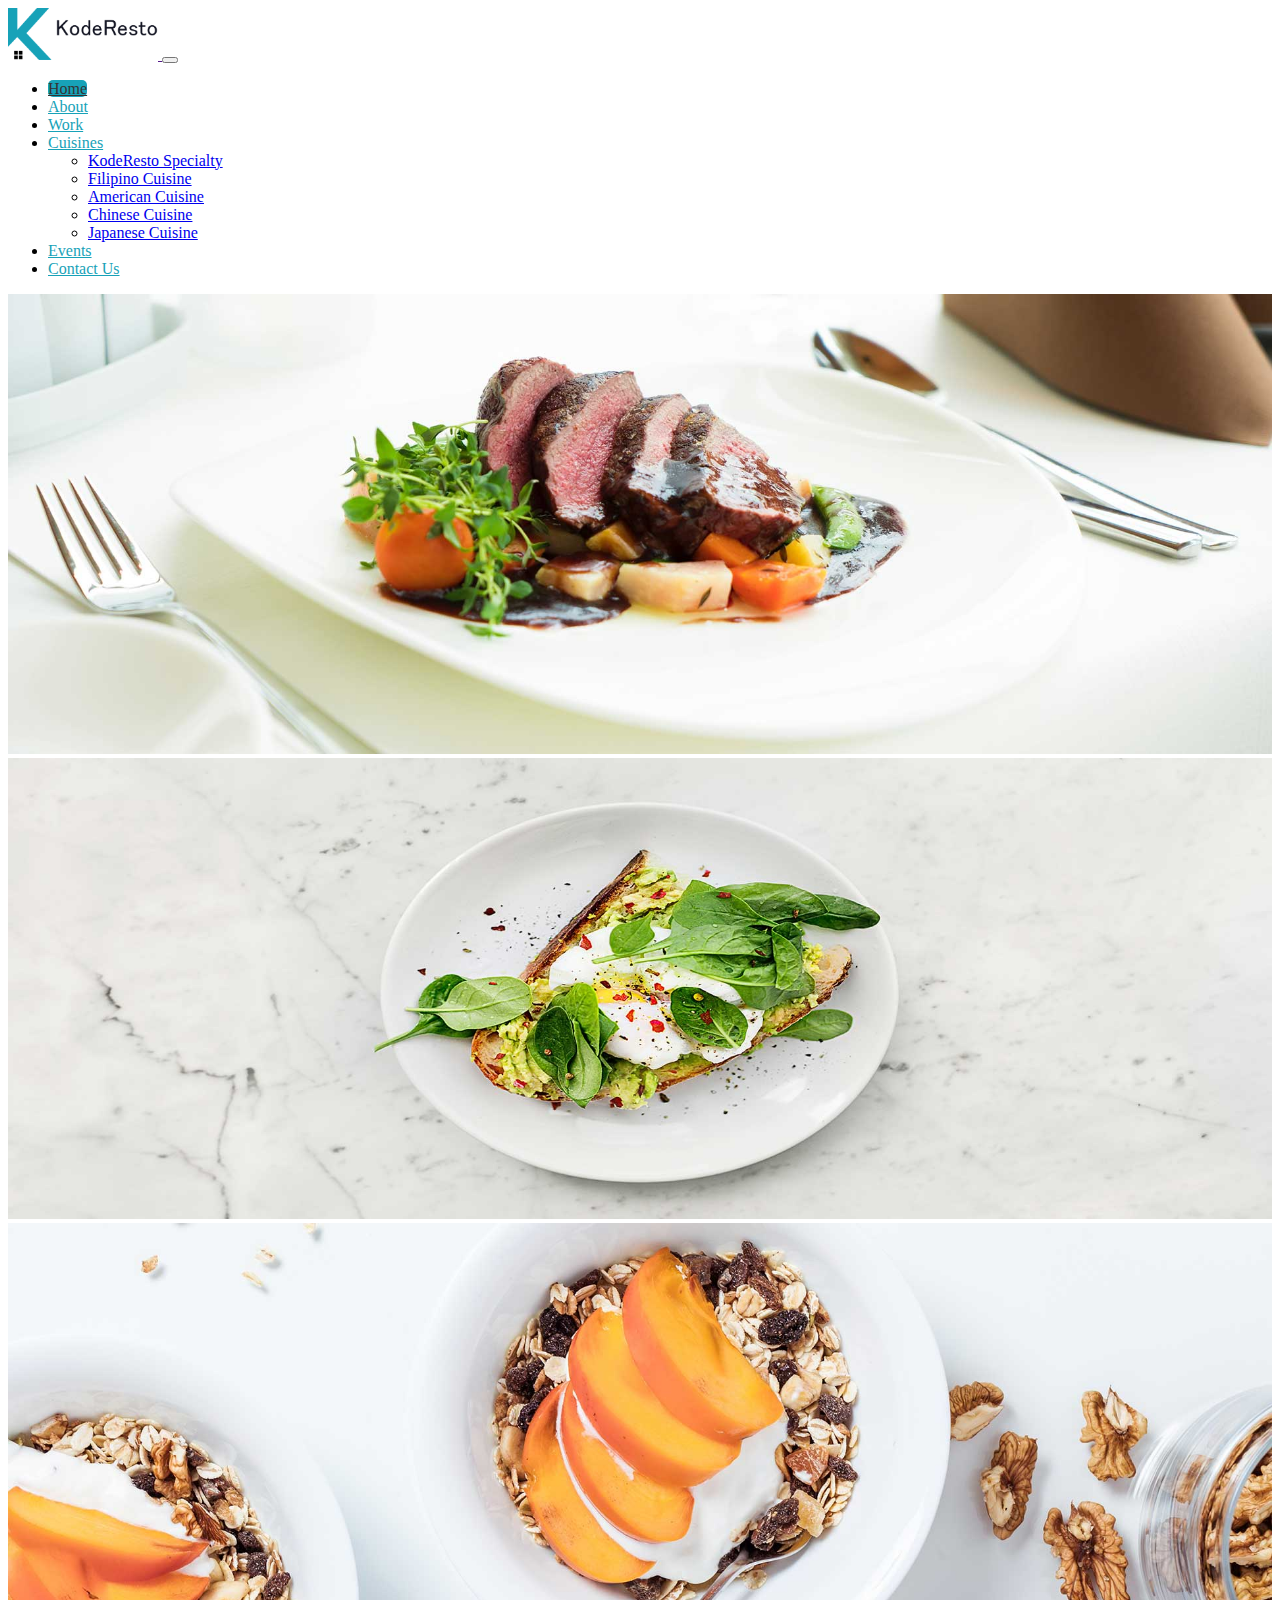
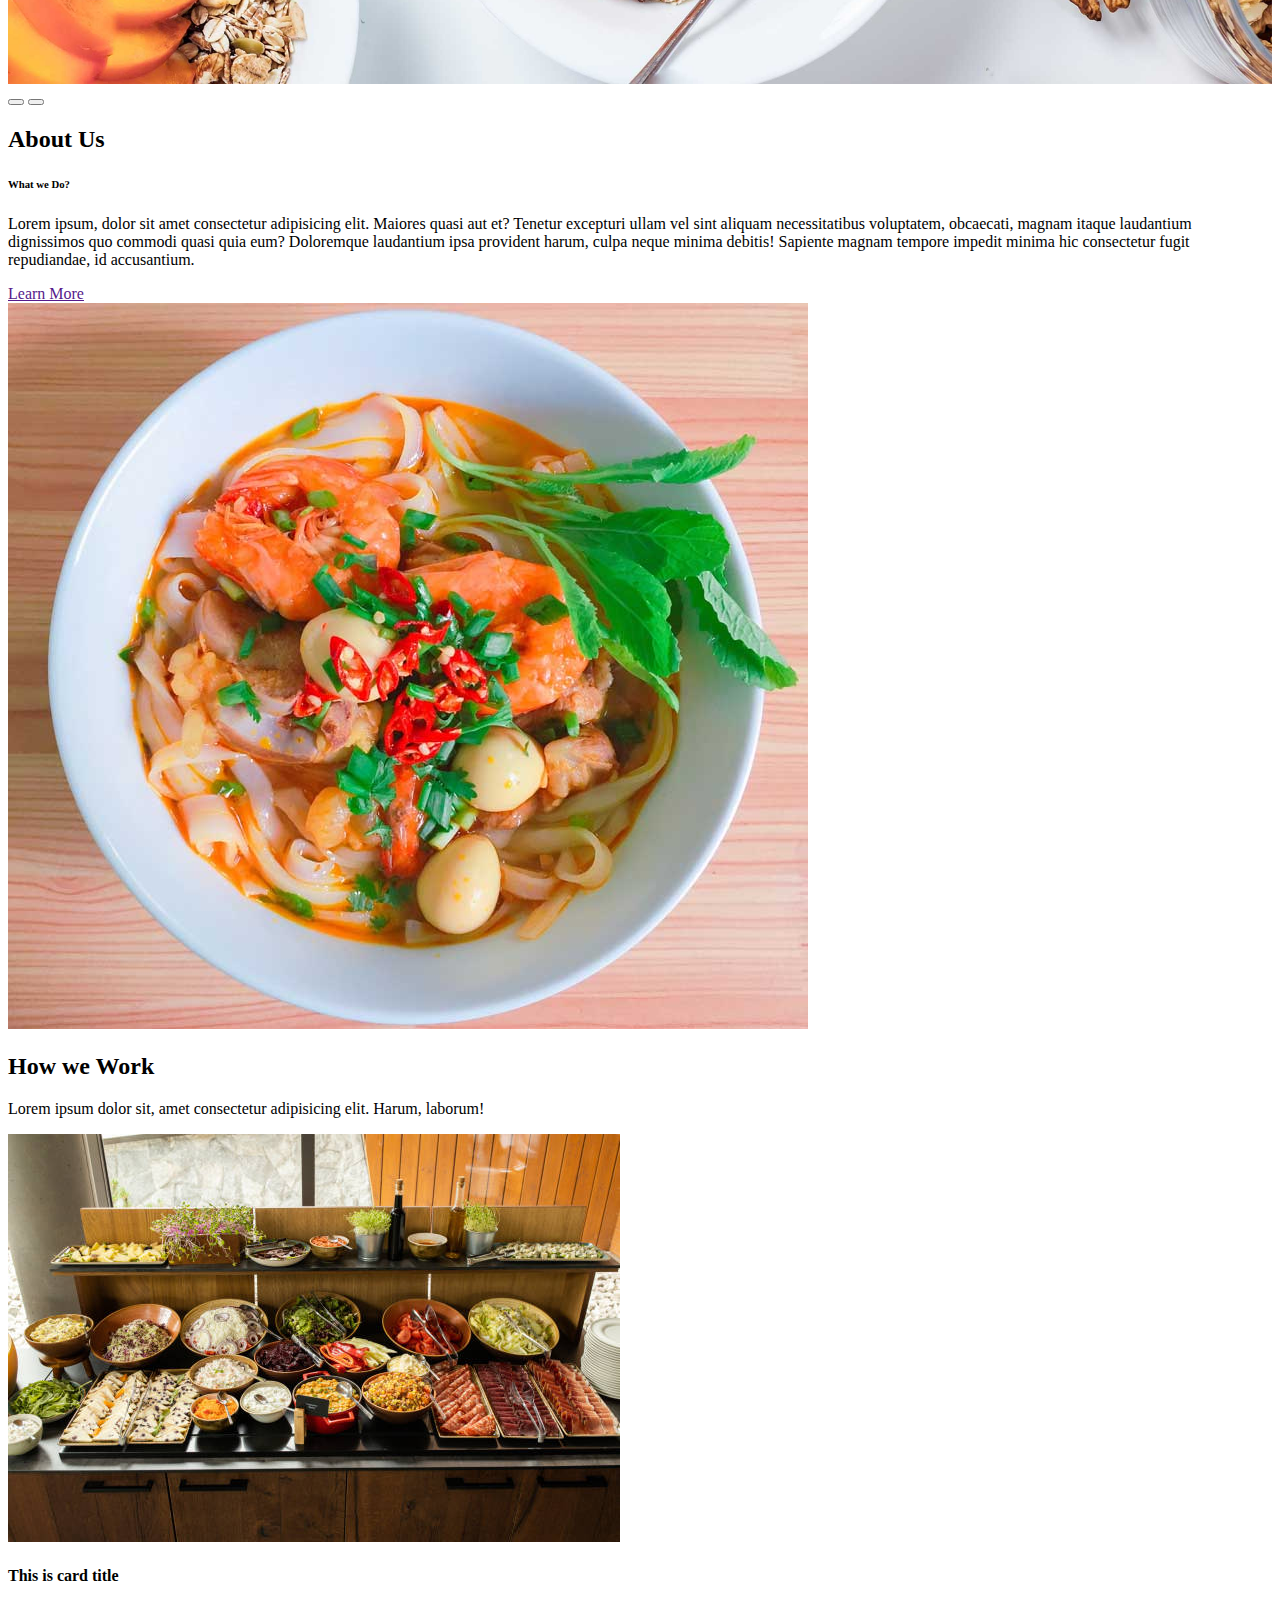
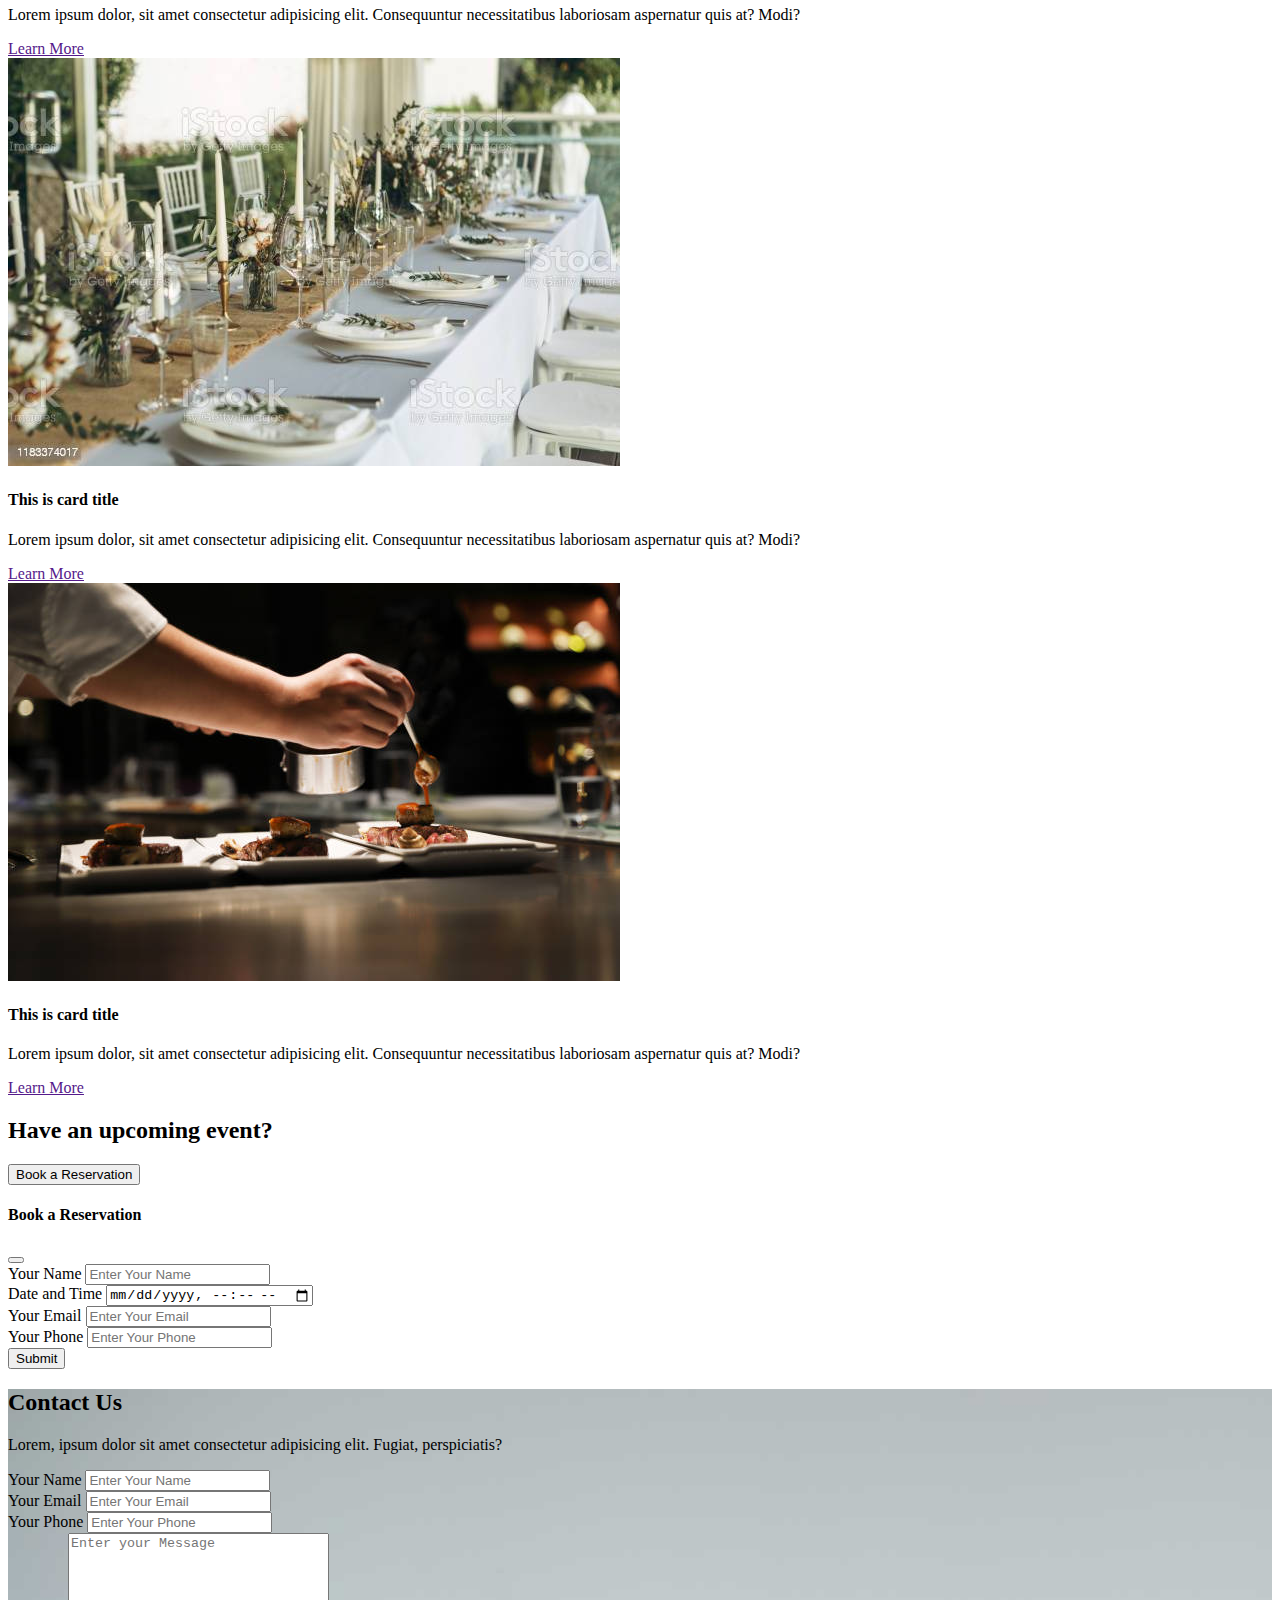
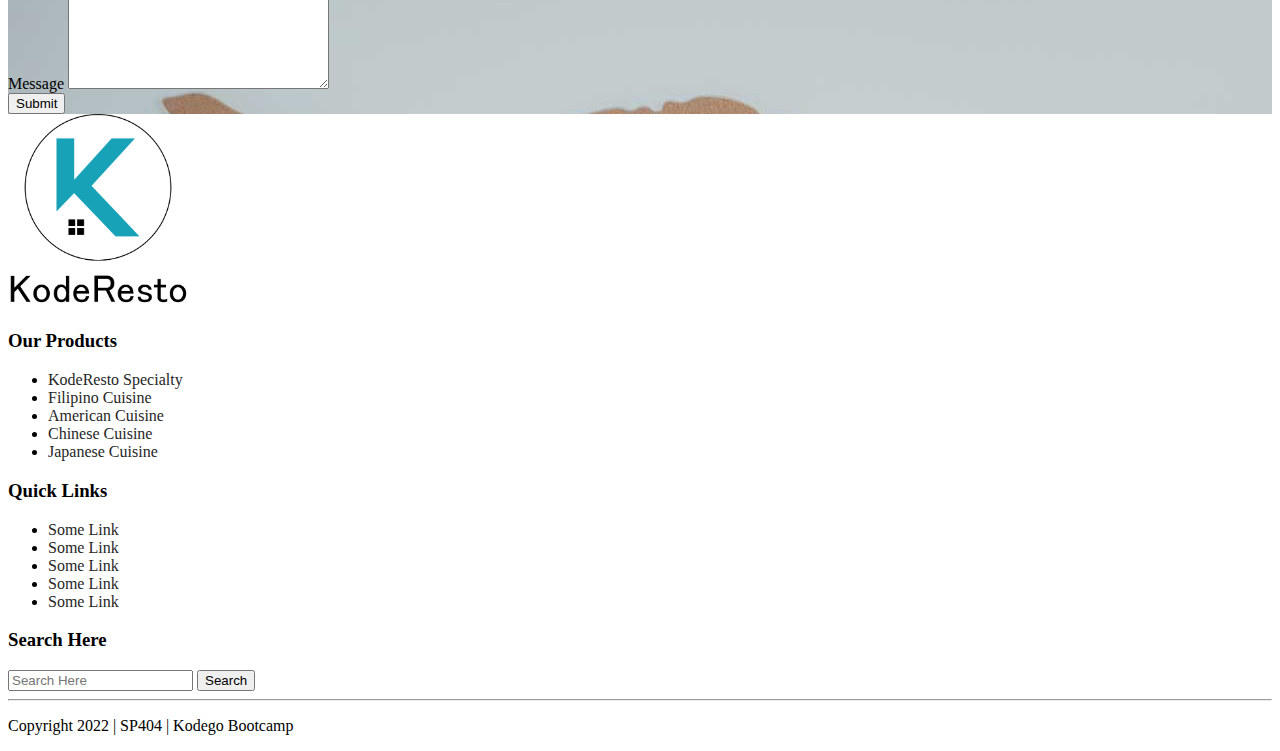
<file: index.html>
<!DOCTYPE html>
<html lang="en">
  <head>
    <meta charset="UTF-8" />
    <meta http-equiv="X-UA-Compatible" content="IE=edge" />
    <meta name="viewport" content="width=device-width, initial-scale=1.0" />
  <!-- CSS only -->
    <link href="https://cdn.jsdelivr.net/npm/bootstrap@5.2.3/dist/css/bootstrap.min.css" rel="stylesheet" integrity="sha384-rbsA2VBKQhggwzxH7pPCaAqO46MgnOM80zW1RWuH61DGLwZJEdK2Kadq2F9CUG65" crossorigin="anonymous">
    <link rel="stylesheet" href="./css/style.css" />
    <link rel="shortcut icon" type="image/x-icon" href="./favicon.ico">
    <title>KodeResto | Home</title>
  </head>
  <body data-bs-spy="scroll" data-bs-target="#main_menu">
    <!-- ################### NavBar ############### -->
    <nav
      id="main_menu"
      class="navbar navbar-expand-md navbar-light bg-light fixed-top"
    >
      <div class="container">
        <a class="navbar-brand" href="">
          <img src="./images/logo1.png" alt="" width="150" />
        </a>

        <button class="navbar-toggler" type="button" data-bs-toggle="collapse" data-bs-target="#mainMenu">
            <span class="navbar-toggler-icon"></span>
        </button>
        <div id="mainMenu" class="collapse navbar-collapse">
          <ul class="navbar-nav ms-auto">
            <li><a class="nav-link active" href="#slider">Home</a></li>
            <li><a class="nav-link" href="#about">About</a></li>
            <li><a class="nav-link" href="#work">Work</a></li>
            <li class="dropdown">
              <a
                class="nav-link dropdown-toggle"
                role="button"
                data-bs-toggle="dropdown"
                href=""
                >Cuisines</a
              >
              <ul class="dropdown-menu">
                <li>
                    <a class="dropdown-item" href="cuisines.html#specialty">KodeResto Specialty</a>
                  </li>
                  <li><a class="dropdown-item" href="cuisines.html#filipino">Filipino Cuisine</a></li>
                  <li><a class="dropdown-item" href="cuisines.html#american">American Cuisine</a></li>
                  <li><a class="dropdown-item" href="cuisines.html#chinese">Chinese Cuisine</a></li>
                  <li><a class="dropdown-item" href="cuisines.html#japanese">Japanese Cuisine</a></li>
              </ul>
            </li>
            <li><a class="nav-link" href="events.html">Events</a></li>
            <li><a class="nav-link" href="#contact">Contact Us</a></li>
          </ul>
        </div>
      </div>
    </nav>

    <!-- ################### Carousel ############### -->
    <section
      id="slider"
      class="carousel slide carousel-fade"
      data-bs-ride="carousel"
      data-bs-touch="true"
    >
      <div class="carousel-inner">
       
        <div class="carousel-item active">
          <img class="d-block w-100" src="./images/banner_01.jpg" alt="" />
        </div>
        <div class="carousel-item">
          <img class="d-block w-100" src="./images/banner_02.jpg" alt="" />
        </div>
        <div class="carousel-item">
          <img class="d-block w-100" src="./images/banner_03.jpg" alt="" />
        </div>
 
      </div>
      <button
        class="carousel-control-prev"
        type="button"
        data-bs-target="#slider"
        data-bs-slide="prev"
      >
        <span class="carousel-control-prev-icon"></span>
      </button>
      <button
        class="carousel-control-next"
        type="button"
        data-bs-target="#slider"
        data-bs-slide="next"
      >
        <span class="carousel-control-next-icon"></span>
      </button>

      

    </section>

    <!-- ################### About ############### -->
    <section id="about" class="pt-md-5">
      <div class="container">
        <div class="row">
          <div class="col-md-6 align-self-center pb-3">
            <h2>About Us</h2>
            <h6>What we Do?</h6>
            <p>
              Lorem ipsum, dolor sit amet consectetur adipisicing elit. Maiores
              quasi aut et? Tenetur excepturi ullam vel sint aliquam
              necessitatibus voluptatem, obcaecati, magnam itaque laudantium
              dignissimos quo commodi quasi quia eum? Doloremque laudantium ipsa
              provident harum, culpa neque minima debitis! Sapiente magnam
              tempore impedit minima hic consectetur fugit repudiandae, id
              accusantium.
            </p>
            <a class="btn btn-info" href="">Learn More</a>
          </div>
          <div class="col-md-6">
            <img src="./images/about.jpg" alt="" />
          </div>
        </div>
      </div>
    </section>

    <!-- ################### Work Area ############### -->
    <section id="work" class="pt-5 pb-5">
      <div class="container">
        <div class="row mb-3">
          <div class="mt-5 text-center">
            <h2>How we Work</h2>
            <p>
              Lorem ipsum dolor sit, amet consectetur adipisicing elit. Harum,
              laborum!
            </p>
          </div>
        </div>

        <div class="row">
          <div class="col-md-4">
            <div class="card">
              <img src="./images/work1.jpg" alt="" class="card-img-top" />
              <div class="card-body">
                <h4 class="card-title">This is card title</h4>
                <p class="card-text">
                  Lorem ipsum dolor, sit amet consectetur adipisicing elit.
                  Consequuntur necessitatibus laboriosam aspernatur quis at?
                  Modi?
                </p>
                <a class="btn btn-info" href="">Learn More</a>
              </div>
            </div>
          </div>
          <div class="col-md-4">
            <div class="card">
              <img src="./images/work2.jpg" alt="" class="card-img-top" />
              <div class="card-body">
                <h4 class="card-title">This is card title</h4>
                <p class="card-text">
                  Lorem ipsum dolor, sit amet consectetur adipisicing elit.
                  Consequuntur necessitatibus laboriosam aspernatur quis at?
                  Modi?
                </p>
                <a class="btn btn-info" href="">Learn More</a>
              </div>
            </div>
          </div>
          <div class="col-md-4">
            <div class="card">
              <img src="./images/work3.jpg" alt="" class="card-img-top" />
              <div class="card-body">
                <h4 class="card-title">This is card title</h4>
                <p class="card-text">
                  Lorem ipsum dolor, sit amet consectetur adipisicing elit.
                  Consequuntur necessitatibus laboriosam aspernatur quis at?
                  Modi?
                </p>
                <a class="btn btn-info" href="">Learn More</a>
              </div>
            </div>
          </div>
        </div>
      </div>
    </section>

       <!-- ################### Book Reservation ############### -->
       <section id="reservation" class="py-5">
        <div class="container text-center">
            <h2 class="mb-4">Have an upcoming event?</h2>
            <button type="button" class="btn btn-outline-info btn-lg" data-bs-toggle="modal"
            data-bs-target="#book">Book a Reservation</button>



            <div class="modal fade" id="book">
                <div class="modal-dialog">
                  <div class="modal-content">
                    <!-- Modal Header -->
                    <div class="modal-header">
                      <h4 class="modal-title">Book a Reservation</h4>
                      <button
                        type="button"
                        class="btn-close"
                        data-bs-dismiss="modal"
                      ></button>
                    </div>
                    <!-- Modal Body -->
                    <div class="modal-body">
                        <form action="" class="p-3 text-start">
                            <div class="mb-3">
                              <label for="name" class="form-label">Your Name</label>
                              <input
                                type="name"
                                name=""
                                id=""
                                placeholder="Enter Your Name"
                                class="form-control"
                              />
                            </div>
                            <div class="mb-3">
                                <label for="date" class="form-label">Date and Time</label>
                                <input
                                  type="datetime-local"
                                  name=""
                                  id=""
                                  placeholder="dd/mm/yyyy"
                                  class="form-control"
                                />
                              </div>
                            <div class="mb-3">
                              <label for="email" class="form-label">Your Email</label>
                              <input
                                type="name"
                                name=""
                                id=""
                                placeholder="Enter Your Email"
                                class="form-control"
                              />
                            </div>
                            <div class="mb-3">
                              <label for="phone" class="form-label">Your Phone</label>
                              <input
                                type="text"
                                name=""
                                id=""
                                placeholder="Enter Your Phone"
                                class="form-control"
                              />
                            </div>
                            <button
                        type="button"
                        class="btn btn-info btn-lg"
                        data-bs-dismiss="modal"
                      >
                        Submit
                      </button>

                       </form>
                    </div>
          
                  </div>
                </div>
              </div>














        </div>
       </section>

    <!-- ################### Contact Us ############### -->
    <section id="contact">
      <div class="container">
        <div class="row">
          <div class="offset-md-3 col-md-6">
            <div class="card p-4 my-5 text-center">
              <h2>Contact Us</h2>
              <p>
                Lorem, ipsum dolor sit amet consectetur adipisicing elit.
                Fugiat, perspiciatis?
              </p>

              <form action="" class="p-3 text-start">
                <div class="mb-3">
                  <label for="name" class="form-label">Your Name</label>
                  <input
                    type="name"
                    name=""
                    id=""
                    placeholder="Enter Your Name"
                    class="form-control"
                  />
                </div>
                <div class="mb-3">
                  <label for="email" class="form-label">Your Email</label>
                  <input
                    type="name"
                    name=""
                    id=""
                    placeholder="Enter Your Email"
                    class="form-control"
                  />
                </div>
                <div class="mb-3">
                  <label for="phone" class="form-label">Your Phone</label>
                  <input
                    type="text"
                    name=""
                    id=""
                    placeholder="Enter Your Phone"
                    class="form-control"
                  />
                </div>
                <div class="mb-3">
                  <label for="message" class="form-label">Message</label>
                  <textarea
                    name=""
                    id=""
                    cols="30"
                    rows="10"
                    placeholder="Enter your Message"
                    class="form-control"
                  ></textarea>
                </div>
                <button class="btn btn-info">Submit</button>
              </form>
            </div>
          </div>
        </div>
      </div>
    </section>

    <!-- ################### Footer ############### -->
    <footer id="footer" class="pt-5 pb-2">
      <div class="container">
        <div class="row">
          <div class="col-md-3">
            <img src="./images/logo2.png" alt="" width="180" />
          </div>
          <div class="col-md-3">
            <h3>Our Products</h3>
            <ul class="list-unstyled">
              <li class="mb-2"><a href="cuisines.html#specialty">KodeResto Specialty</a></li>
              <li class="mb-2"><a href="cuisines.html#filipino">Filipino Cuisine</a></li>
              <li class="mb-2"><a href="cuisines.html#american">American Cuisine</a></li>
              <li class="mb-2"><a href="cuisines.html#chinese">Chinese Cuisine</a></li>
              <li class="mb-2"><a href="cuisines.html#japanese">Japanese Cuisine</a></li>
            </ul>
          </div>
          <div class="col-md-3">
            <h3>Quick Links</h3>
            <ul class="list-unstyled">
              <li class="mb-2"><a href="">Some Link</a></li>
              <li class="mb-2"><a href="">Some Link</a></li>
              <li class="mb-2"><a href="">Some Link</a></li>
              <li class="mb-2"><a href="">Some Link</a></li>
              <li class="mb-2"><a href="">Some Link</a></li>
          </div>
          <div class="col-md-3">
            <h3>Search Here</h3>
            <form action="">
                <div class="input-group">
                    <input type="text" class="form-control" placeholder="Search Here">
                    <button class="btn btn-info" type="button">Search</button>
                </div>
            </form>
          </div>
        </div>
      </div>
      <hr>
      <div class="container">
        <div class="row">
            <div class="col-md-12 text-center">
                <p>Copyright 2022  |  SP404  |  Kodego Bootcamp</p>
            </div>
        </div>
      </div>
    </footer>

    <!-- JavaScript Bundle with Popper -->
    <script src="https://cdn.jsdelivr.net/npm/bootstrap@5.2.3/dist/js/bootstrap.bundle.min.js" integrity="sha384-kenU1KFdBIe4zVF0s0G1M5b4hcpxyD9F7jL+jjXkk+Q2h455rYXK/7HAuoJl+0I4" crossorigin="anonymous"></script>
  </body>
</html>
</file>
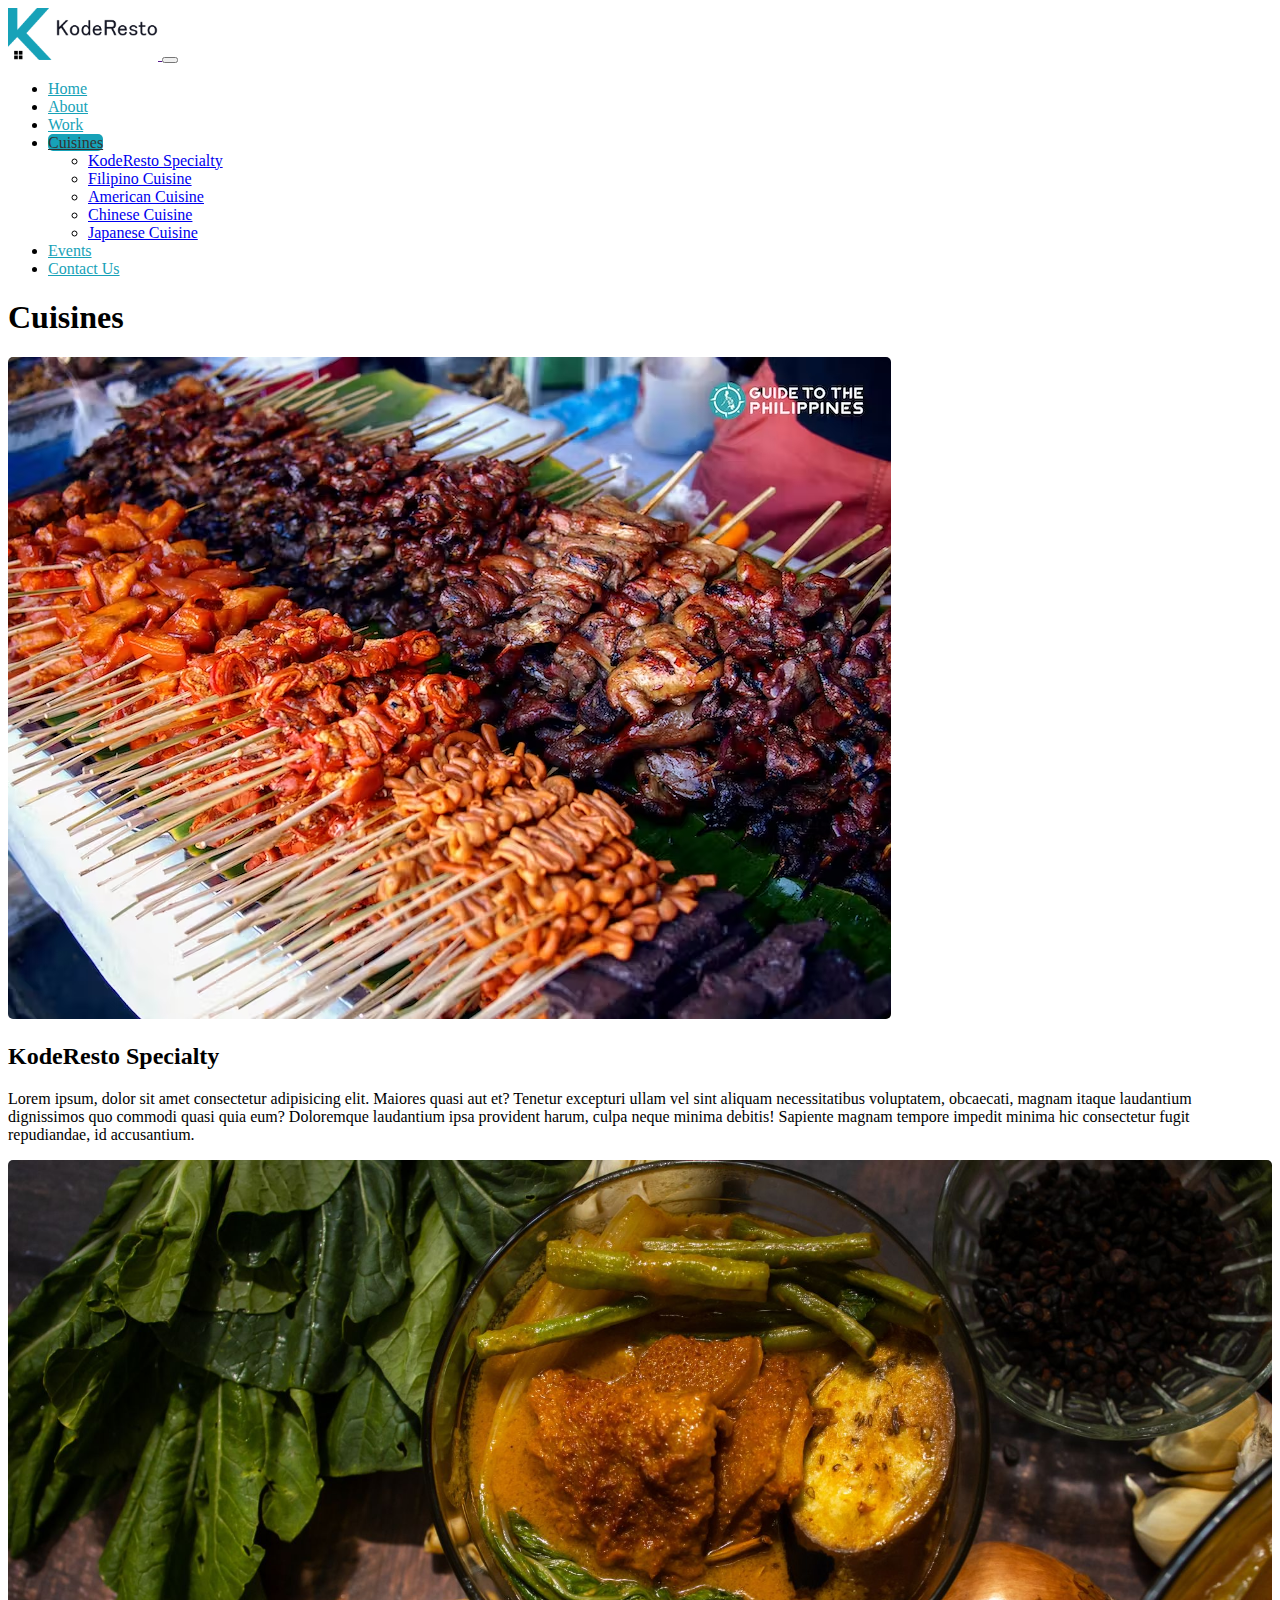
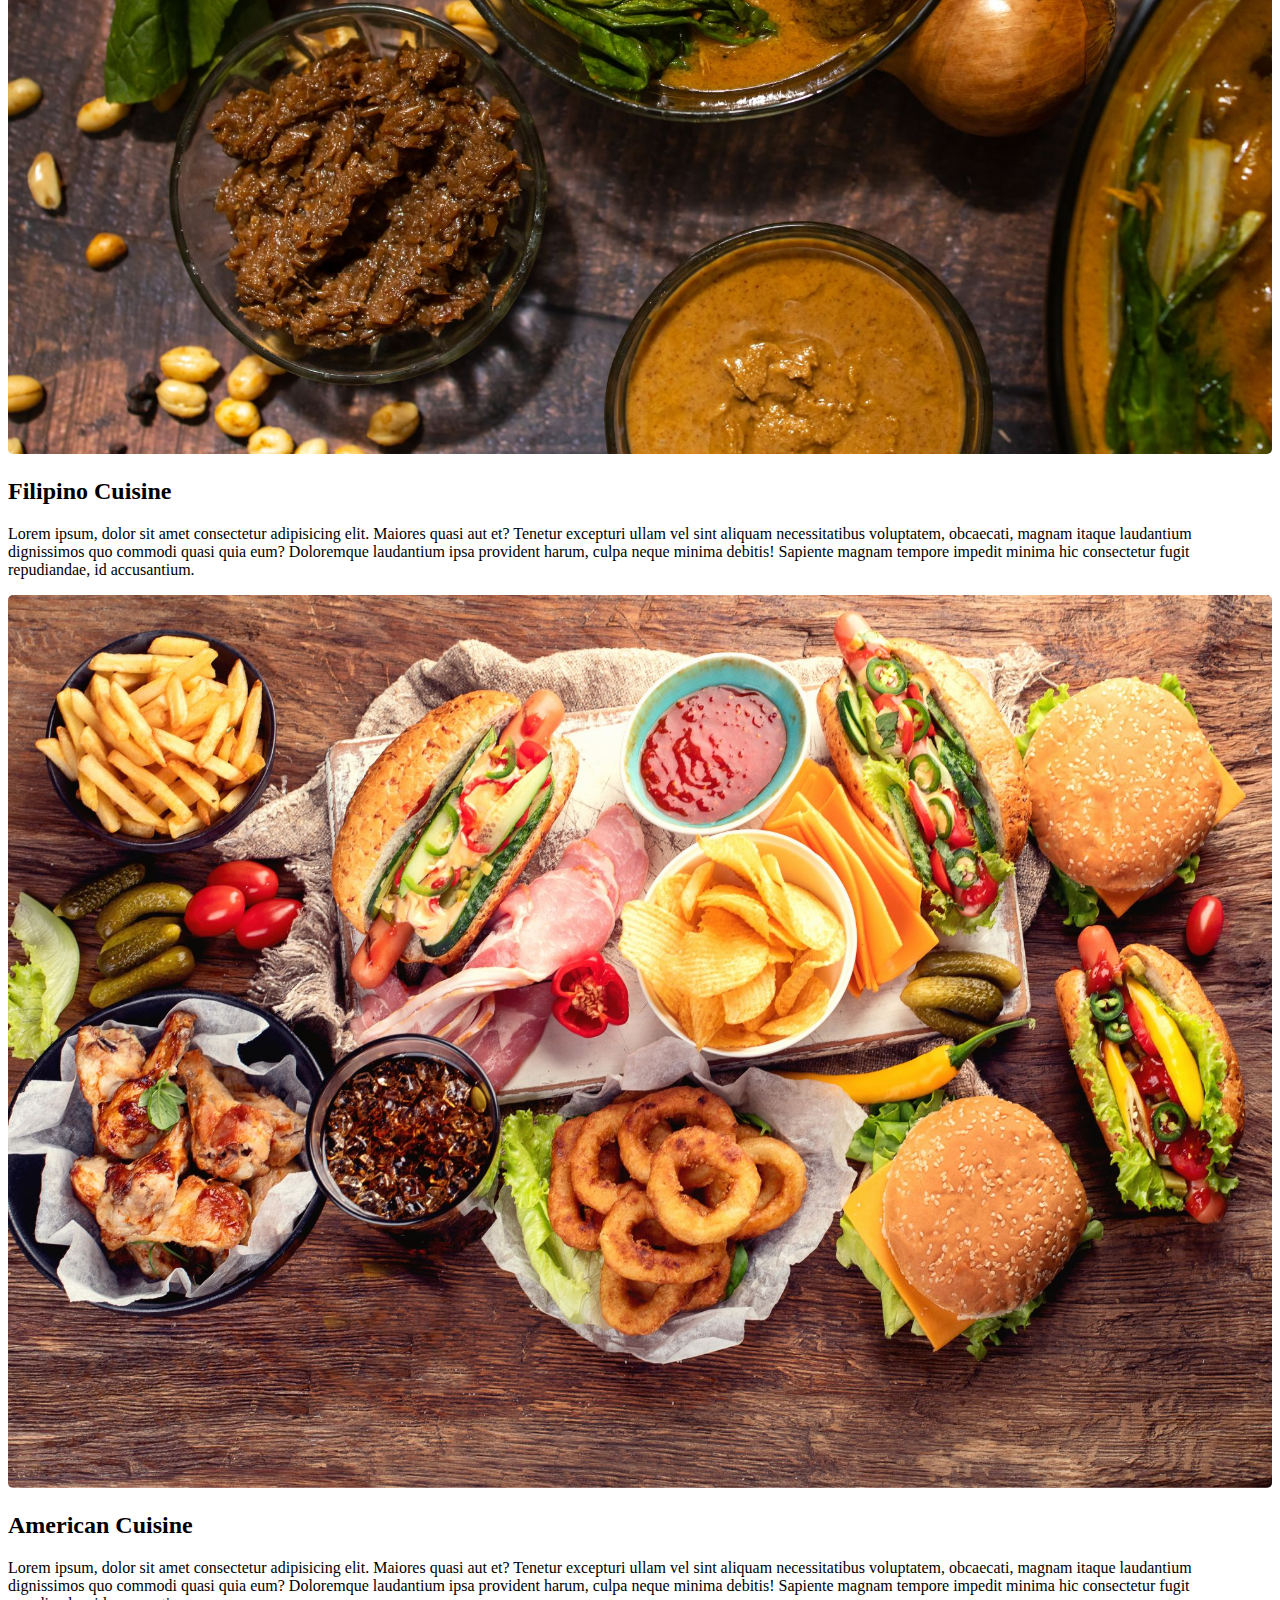
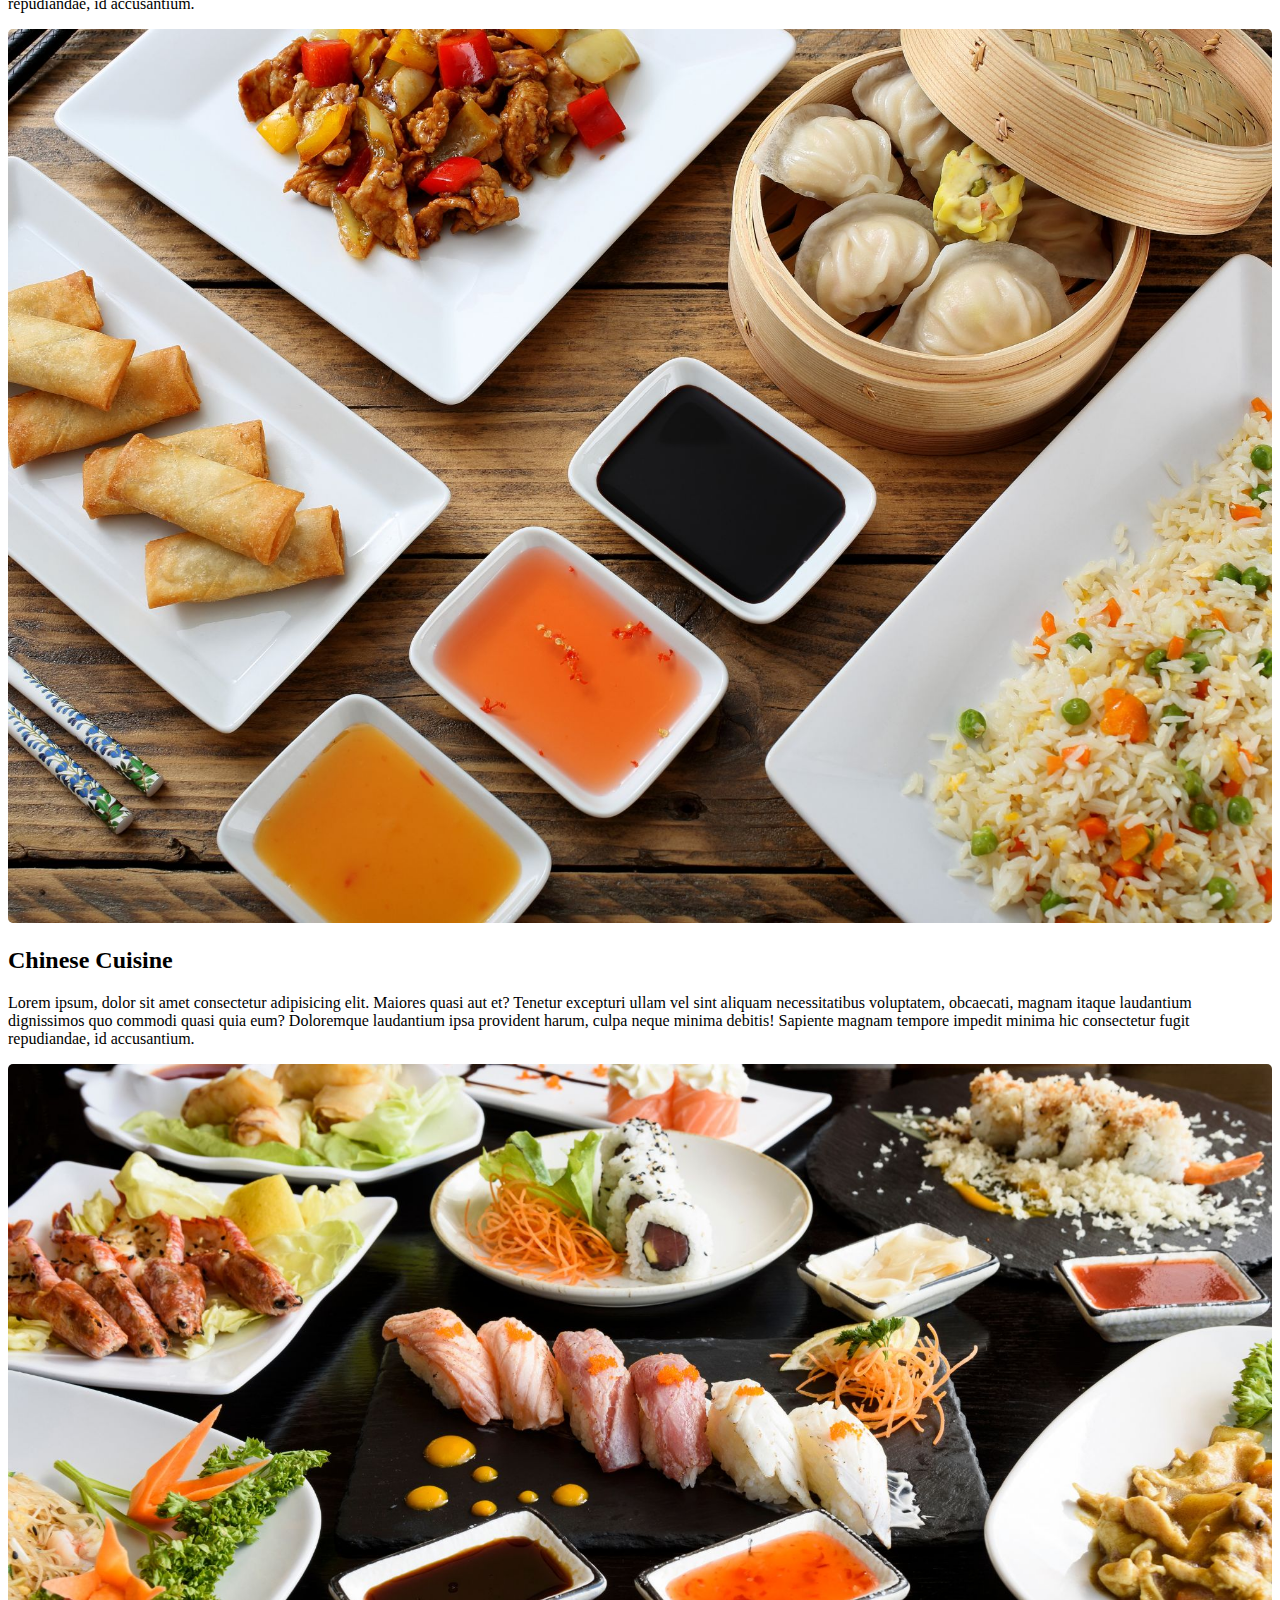
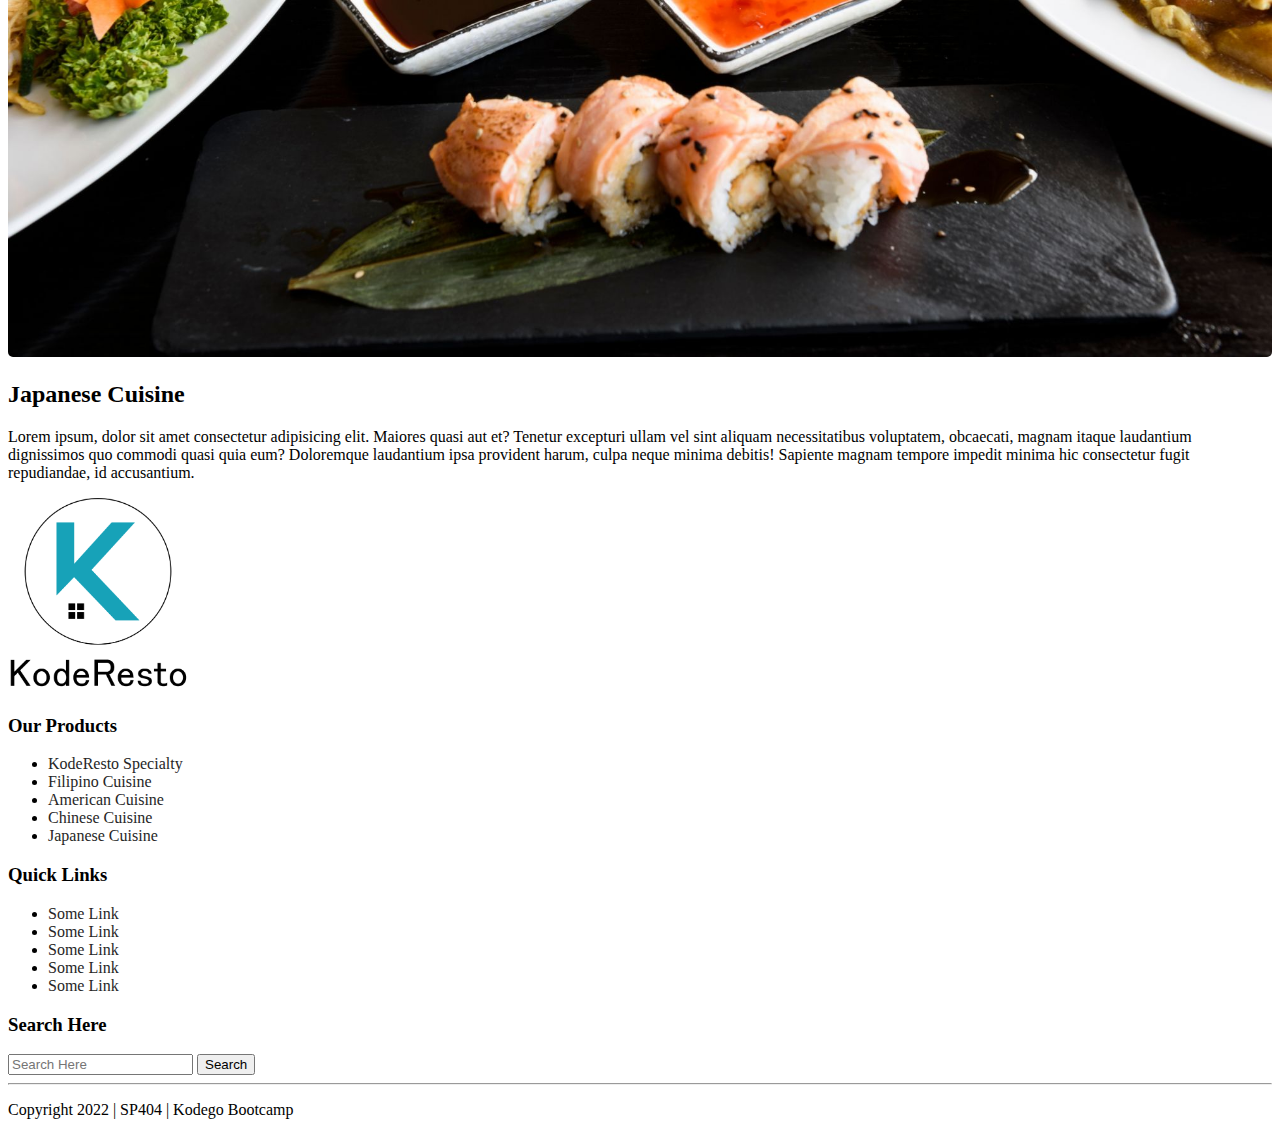
<file: cuisines.html>
<!DOCTYPE html>
<html lang="en">
  <head>
    <meta charset="UTF-8" />
    <meta http-equiv="X-UA-Compatible" content="IE=edge" />
    <meta name="viewport" content="width=device-width, initial-scale=1.0" />
  <!-- CSS only -->
    <link href="https://cdn.jsdelivr.net/npm/bootstrap@5.2.3/dist/css/bootstrap.min.css" rel="stylesheet" integrity="sha384-rbsA2VBKQhggwzxH7pPCaAqO46MgnOM80zW1RWuH61DGLwZJEdK2Kadq2F9CUG65" crossorigin="anonymous">
    <link rel="stylesheet" href="./css/style.css" />
    <link rel="shortcut icon" type="image/x-icon" href="./favicon.ico">
    <title>KodeResto | Cuisines</title>
  </head>
  <body data-bs-spy="scroll" data-bs-target="#main_menu">
    <!-- ################### NavBar ############### -->
    <nav
      id="main_menu"
      class="navbar navbar-expand-md navbar-light bg-light fixed-top"
    >
      <div class="container">
        <a class="navbar-brand" href="">
          <img src="./images/logo1.png" alt="" width="150" />
        </a>

        <button class="navbar-toggler" type="button" data-bs-toggle="collapse" data-bs-target="#mainMenu">
            <span class="navbar-toggler-icon"></span>
        </button>
        <div id="mainMenu" class="collapse navbar-collapse">
          <ul class="navbar-nav ms-auto">
            <li><a class="nav-link" href="index.html#slider">Home</a></li>
            <li><a class="nav-link" href="index.html#about">About</a></li>
            <li><a class="nav-link" href="index.html#work">Work</a></li>
            <li class="dropdown">
              <a
                class="nav-link dropdown-toggle active"
                role="button"
                data-bs-toggle="dropdown"
                href=""
                >Cuisines</a
              >
              <ul class="dropdown-menu">
                <li>
                  <a class="dropdown-item" href="cuisines.html#specialty">KodeResto Specialty</a>
                </li>
                <li><a class="dropdown-item" href="cuisines.html#filipino">Filipino Cuisine</a></li>
                <li><a class="dropdown-item" href="cuisines.html#american">American Cuisine</a></li>
                <li><a class="dropdown-item" href="cuisines.html#chinese">Chinese Cuisine</a></li>
                <li><a class="dropdown-item" href="cuisines.html#japanese">Japanese Cuisine</a></li>
              </ul>
            </li>
            <li><a class="nav-link" href="events.html">Events</a></li>
            <li><a class="nav-link" href="index.html#contact">Contact Us</a></li>
          </ul>
        </div>
      </div>
    </nav>

    <!-- ################### Header ############### -->
      <header id="cuisine-header">
        <div class="container">
          <div class="row">
            <div class="col-md-12 mt-5">
              <h1 class="text-center pt-5">Cuisines</h1>
            </div>
          </div>

         <!-- ################### Body ############### -->
          <section id="specialty" class="pt-md-5">
            <div class="container">
              <div class="row d-flex flex-row-reverse">
                <div class="col-md-6 ">
                  <img src="./images/specialty1.avif" alt="" />
                </div>
                <div class="col-md-6 align-self-center">
                  <h2>KodeResto Specialty</h2>
                  <p>
                    Lorem ipsum, dolor sit amet consectetur adipisicing elit. Maiores
                    quasi aut et? Tenetur excepturi ullam vel sint aliquam
                    necessitatibus voluptatem, obcaecati, magnam itaque laudantium
                    dignissimos quo commodi quasi quia eum? Doloremque laudantium ipsa
                    provident harum, culpa neque minima debitis! Sapiente magnam
                    tempore impedit minima hic consectetur fugit repudiandae, id
                    accusantium.
                  </p>
                </div>
                
              </div>
            </div>
          </section>

          <section id="filipino" class="pt-md-5">
            <div class="container">
              <div class="row bg-light">
                <div class="col-md-6 ">
                  <img src="./images/Filipino.jpg" alt="" />
                </div>
                <div class="col-md-6 align-self-center">
                  <h2>Filipino Cuisine</h2>
                  <p>
                    Lorem ipsum, dolor sit amet consectetur adipisicing elit. Maiores
                    quasi aut et? Tenetur excepturi ullam vel sint aliquam
                    necessitatibus voluptatem, obcaecati, magnam itaque laudantium
                    dignissimos quo commodi quasi quia eum? Doloremque laudantium ipsa
                    provident harum, culpa neque minima debitis! Sapiente magnam
                    tempore impedit minima hic consectetur fugit repudiandae, id
                    accusantium.
                  </p>
                </div>
              </div>
            </div>
          </section>

          <section id="american" class="pt-md-5">
            <div class="container">
              <div class="row d-flex flex-row-reverse">
                <div class="col-md-6 ">
                  <img src="./images/American.jpg" alt="" />
                </div>
                <div class="col-md-6 align-self-center">
                  <h2>American Cuisine</h2>
                  <p>
                    Lorem ipsum, dolor sit amet consectetur adipisicing elit. Maiores
                    quasi aut et? Tenetur excepturi ullam vel sint aliquam
                    necessitatibus voluptatem, obcaecati, magnam itaque laudantium
                    dignissimos quo commodi quasi quia eum? Doloremque laudantium ipsa
                    provident harum, culpa neque minima debitis! Sapiente magnam
                    tempore impedit minima hic consectetur fugit repudiandae, id
                    accusantium.
                  </p>
                </div>
               
              </div>
            </div>
          </section>

          <section id="chinese" class="pt-md-5">
            <div class="container">
              <div class="row bg-light">
                <div class="col-md-6 ">
                  <img src="./images/Chinese.jpg" alt="" />
                </div>
                <div class="col-md-6 align-self-center">
                  <h2>Chinese Cuisine</h2>
                  <p>
                    Lorem ipsum, dolor sit amet consectetur adipisicing elit. Maiores
                    quasi aut et? Tenetur excepturi ullam vel sint aliquam
                    necessitatibus voluptatem, obcaecati, magnam itaque laudantium
                    dignissimos quo commodi quasi quia eum? Doloremque laudantium ipsa
                    provident harum, culpa neque minima debitis! Sapiente magnam
                    tempore impedit minima hic consectetur fugit repudiandae, id
                    accusantium.
                  </p>
                </div>
              </div>
            </div>
          </section>
        </div>

        <section id="japanese" class="pt-md-5">
          <div class="container">
            <div class="row d-flex flex-row-reverse">
              <div class="col-md-6 ">
                <img src="./images/Japanese.jpg" alt="" />
              </div>
              <div class="col-md-6 align-self-center">
                <h2>Japanese Cuisine</h2>
                <p>
                  Lorem ipsum, dolor sit amet consectetur adipisicing elit. Maiores
                  quasi aut et? Tenetur excepturi ullam vel sint aliquam
                  necessitatibus voluptatem, obcaecati, magnam itaque laudantium
                  dignissimos quo commodi quasi quia eum? Doloremque laudantium ipsa
                  provident harum, culpa neque minima debitis! Sapiente magnam
                  tempore impedit minima hic consectetur fugit repudiandae, id
                  accusantium.
                </p>
              </div>
            </div>
          </div>
        </section>
      </header>


    <!-- ################### Footer ############### -->
    <footer id="footer" class="pt-5 pb-2">
      <div class="container">
        <div class="row">
          <div class="col-md-3">
            <img src="./images/logo2.png" alt="" width="180" />
          </div>
          <div class="col-md-3">
            <h3>Our Products</h3>
            <ul class="list-unstyled">
              <li class="mb-2"><a href="cuisines.html#specialty">KodeResto Specialty</a></li>
              <li class="mb-2"><a href="cuisines.html#filipino">Filipino Cuisine</a></li>
              <li class="mb-2"><a href="cuisines.html#american">American Cuisine</a></li>
              <li class="mb-2"><a href="cuisines.html#chinese">Chinese Cuisine</a></li>
              <li class="mb-2"><a href="cuisines.html#japanese">Japanese Cuisine</a></li>
            </ul>
          </div>
          <div class="col-md-3">
            <h3>Quick Links</h3>
            <ul class="list-unstyled">
              <li class="mb-2"><a href="">Some Link</a></li>
              <li class="mb-2"><a href="">Some Link</a></li>
              <li class="mb-2"><a href="">Some Link</a></li>
              <li class="mb-2"><a href="">Some Link</a></li>
              <li class="mb-2"><a href="">Some Link</a></li>
          </div>
          <div class="col-md-3">
            <h3>Search Here</h3>
            <form action="">
                <div class="input-group">
                    <input type="text" class="form-control" placeholder="Search Here">
                    <button class="btn btn-info" type="button">Search</button>
                </div>
            </form>
          </div>
        </div>
      </div>
      <hr>
      <div class="container">
        <div class="row">
            <div class="col-md-12 text-center">
                <p>Copyright 2022  |  SP404  |  Kodego Bootcamp</p>
            </div>
        </div>
      </div>
    </footer>

    <!-- JavaScript Bundle with Popper -->
    <script src="https://cdn.jsdelivr.net/npm/bootstrap@5.2.3/dist/js/bootstrap.bundle.min.js" integrity="sha384-kenU1KFdBIe4zVF0s0G1M5b4hcpxyD9F7jL+jjXkk+Q2h455rYXK/7HAuoJl+0I4" crossorigin="anonymous"></script>
  </body>
</html>
</file>
<file: css/style.css>
img {
  max-width: 100%;
  height: auto;
}

#mainMenu .nav-link {
  color: #17a2b8;
}

#mainMenu .nav-link:hover {
  background: #17a2b8;
  color: #333;
  border-radius: 5px;
}

#mainMenu .nav-link.active {
  background: #17a2b8;
  color: #333;
  border-radius: 5px;
}

.carousel-control-prev-icon,
.carousel-control-next-icon {
  background-color: #262626;
}

#contact {
  background: url("../images/map.jpg");
}

#footer ul a {
  color: #262626;
  text-decoration: none;
}

#footer ul a:hover {
  color: #17a2b8;
}

#cuisine-header img {
  border-radius: 5px;
}

@media only screen and (min-width: 200px) and (max-width: 767px) {
  #about {
    padding: 25px;
  }
  #slider {
    padding-top: 70px;
  }

  #footer img {
    width: 100px;
  }
  #footer {
    text-align: center;
  }
  #footer .col-md-3 {
    margin-top: 10px;
  }
  #cuisine-header h2 {
    padding-top: 10px;
  }
  #cuisine-header img {
    padding-top: 50px;
  }
  #cuisine-header p {
    padding-bottom: 20px;
    border-bottom: 1px solid rgb(185, 184, 184);
  }
}
</file>
